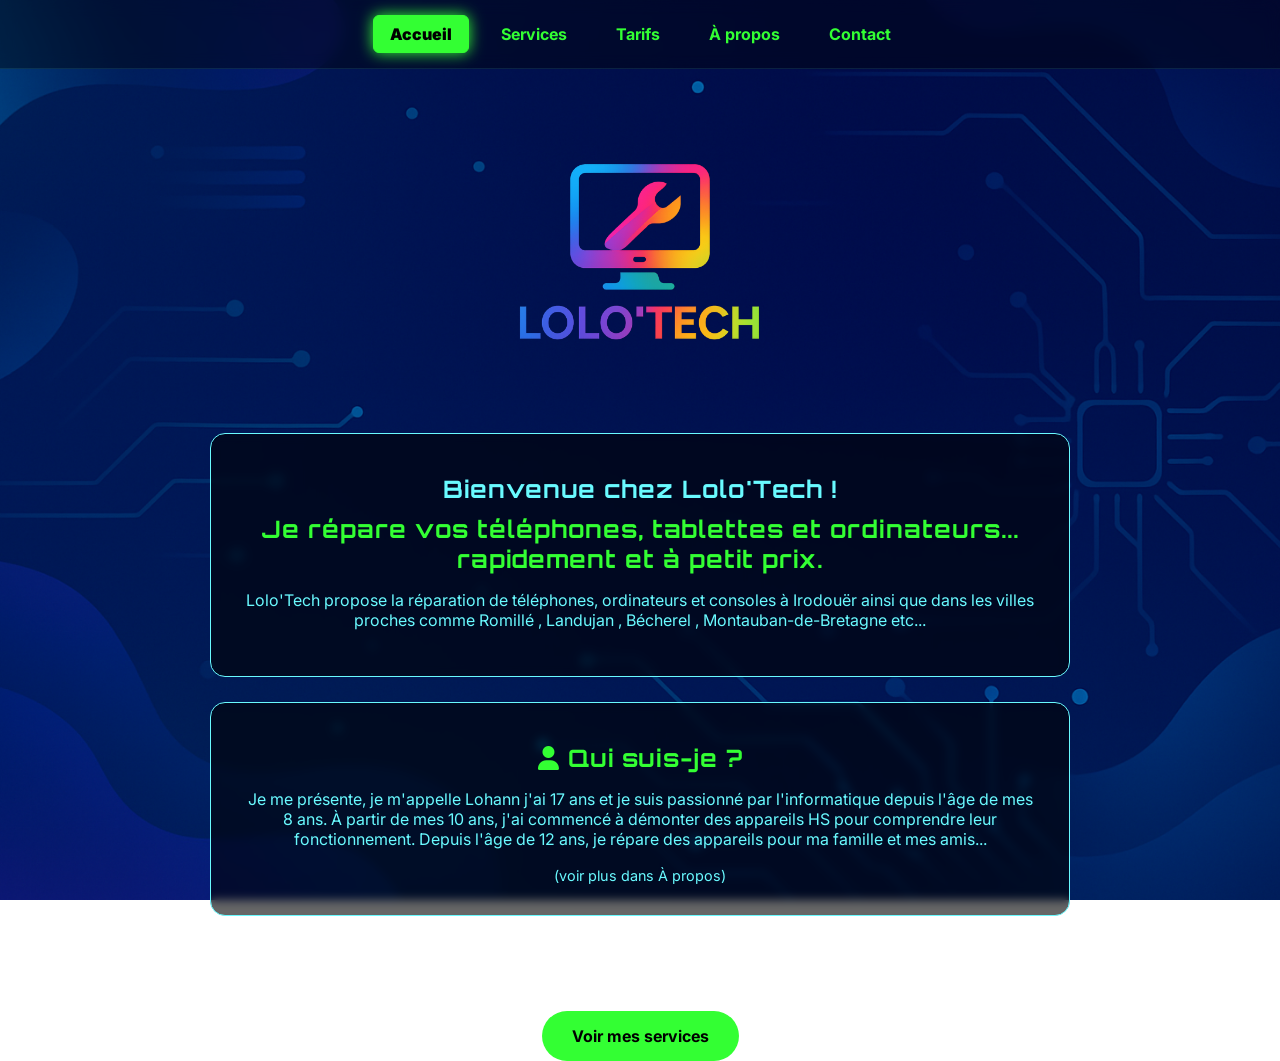
<file: index.html>
<!DOCTYPE html>
<html lang="fr">
<head>
    <meta charset="UTF-8">
    <meta name="viewport" content="width=device-width, initial-scale=1.0">
    <title>Lolo'Tech – Réparation de téléphones à Irodouër</title>
    <meta name="description" content="Réparation de téléphones, tablettes, ordinateurs et consoles à Irodouër avec Lolo-Tech.">
    <!-- Importation des polices Google Fonts : Orbitron et Inter -->
     <!-- Indique le nom officiel du site à Google -->
<script type="application/ld+json">
{
  "@context": "https://schema.org",
  "@type": "WebSite",
  "name": "Lolo'Tech",
  "alternateName": ["Lolo Tech", "LoloTech"],
  "url": "https://lolo-tech35.github.io/lolo-tech/"
}
</script>
<link rel="preconnect" href="https://fonts.googleapis.com">
<link rel="preconnect" href="https://fonts.gstatic.com" crossorigin>
<link href="https://fonts.googleapis.com/css2?family=Inter:wght@400;600&family=Orbitron:wght@700;900&display=swap" rel="stylesheet">
    <link rel="stylesheet" href="https://cdnjs.cloudflare.com/ajax/libs/font-awesome/6.5.1/css/all.min.css">
    <link rel="stylesheet" href="index.css">
<!-- Favicon optimisé pour les onglets de navigateur -->
<link rel="icon" type="image/png" sizes="32x32" href="favicon.png">

<!-- Favicon pour les raccourcis sur smartphone et tablettes -->
<link rel="apple-touch-icon" sizes="180x180" href="favicon.png">
</head>
<body>

    <nav class="navbar">
        <a href="index.html" class="active">Accueil</a>
        <a href="services.html">Services</a>
        <a href="tarifs.html">Tarifs</a>
        <a href="a-propos.html">À propos</a>
        <a href="contact.html">Contact</a>
    </nav>
<!-- Bouton de retour en haut de page -->
    <button id="backToTop" class="back-to-top" title="Retour en haut">
        <i class="fa-solid fa-arrow-up"></i>
    </button>

    <!-- Liaison du script JavaScript commun -->
    <script src="script.js"></script>

    <div class="container">
        <img src="logo transparent LOLO'TECH.png" alt="Logo Lolo-Tech" class="logo">
        
        <header>
            <main class="container">
    <section class="service-card intro-card">
            <h1>Bienvenue chez Lolo'Tech !
            <h2>Je répare vos téléphones, tablettes et ordinateurs... rapidement et à petit prix.</h2>
                <p>Lolo'Tech propose la réparation de téléphones, ordinateurs et consoles à Irodouër ainsi que dans les villes proches comme Romillé , Landujan , Bécherel , Montauban-de-Bretagne etc... </p>
            </section>

        
           <section class="service-card">
        <h2><i class="fa-solid fa-user"></i> Qui suis-je ?</h2>
                <p>Je me présente, je m'appelle Lohann j'ai 17 ans et je suis passionné par l'informatique depuis l'âge de mes 8 ans. À partir de mes 10 ans, j'ai commencé à démonter des appareils HS pour comprendre leur fonctionnement. Depuis l'âge de 12 ans, je répare des appareils pour ma famille et mes amis...</p>
                <a href="a-propos.html" class="link-more">(voir plus dans À propos)</a>
            </div>

            
            <a href="services.html" class="btn">Voir mes services</a>
        </section>
    </div>

</body>
</html>
</file>
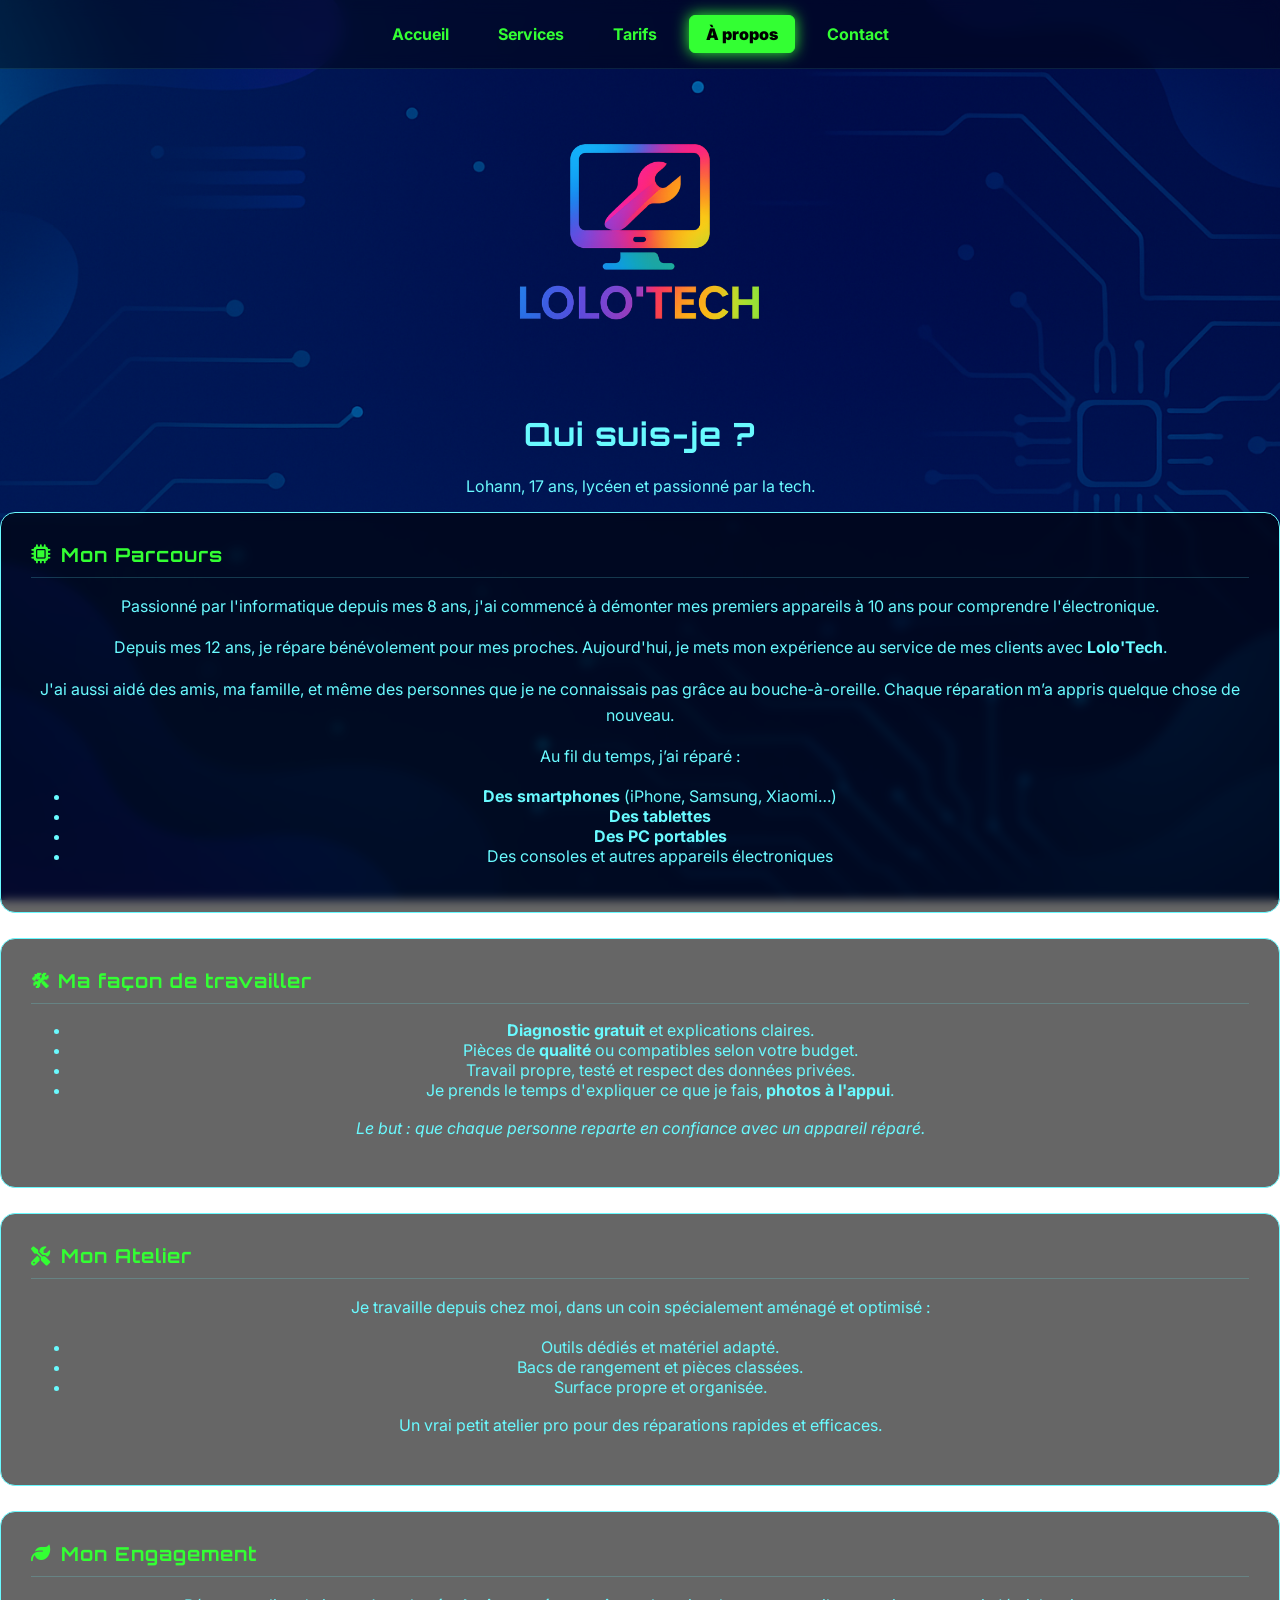
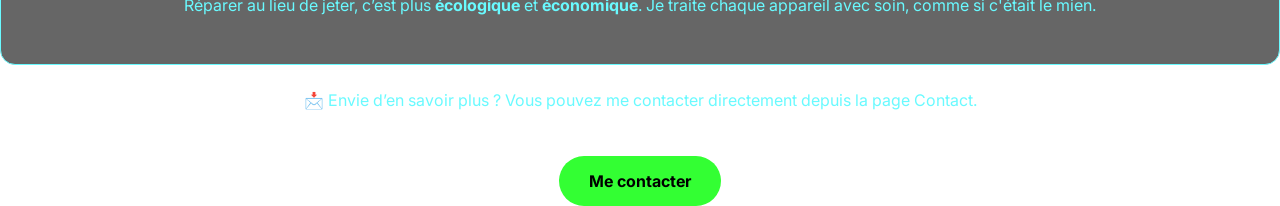
<file: a-propos.html>
<!DOCTYPE html>
<html lang="fr">
<head>
    <meta charset="UTF-8">
    <meta name="viewport" content="width=device-width, initial-scale=1.0">
    <title>Lolo'Tech - À propos</title>
    <meta name="description" content="Découvrez le parcours de Lohann, lycéen passionné et réparateur informatique à Irodouër.">
    <!-- Importation des polices Google Fonts : Orbitron et Inter -->
<link rel="preconnect" href="https://fonts.googleapis.com">
<link rel="preconnect" href="https://fonts.gstatic.com" crossorigin>
<link href="https://fonts.googleapis.com/css2?family=Inter:wght@400;600&family=Orbitron:wght@700;900&display=swap" rel="stylesheet">
    <link rel="stylesheet" href="https://cdnjs.cloudflare.com/ajax/libs/font-awesome/6.5.1/css/all.min.css">
    <link rel="stylesheet" href="a-propos.css">
<!-- Favicon optimisé pour les onglets de navigateur -->
<link rel="icon" type="image/png" sizes="32x32" href="favicon.png">

<!-- Favicon pour les raccourcis sur smartphone et tablettes -->
<link rel="apple-touch-icon" sizes="180x180" href="favicon.png">
</head>
<body>

    <nav class="navbar">
        <a href="index.html">Accueil</a>
        <a href="services.html">Services</a>
        <a href="tarifs.html">Tarifs</a>
        <a href="a-propos.html" class="active">À propos</a>
        <a href="contact.html">Contact</a>
    </nav>
<!-- Bouton de retour en haut de page -->
    <button id="backToTop" class="back-to-top" title="Retour en haut">
        <i class="fa-solid fa-arrow-up"></i>
    </button>

    <!-- Liaison du script JavaScript commun -->
    <script src="script.js"></script>
    
    <div class="container">
        <img src="logo transparent LOLO'TECH.png" alt="Logo Lolo-Tech" class="logo">
        
        <header>
            <h1>Qui suis-je ?</h1>
            <p class="intro-text">Lohann, 17 ans, lycéen et passionné par la tech.</p>
        </header>

        <main class="services-grid">
            <section class="service-card">
               <h2><i class="fa-solid fa-microchip"></i> Mon Parcours</h2>
                <p>Passionné par l'informatique depuis mes 8 ans, j'ai commencé à démonter mes premiers appareils à 10 ans pour comprendre l'électronique.</p>
                <p>Depuis mes 12 ans, je répare bénévolement pour mes proches. Aujourd'hui, je mets mon expérience au service de mes clients avec <strong>Lolo'Tech</strong>.</p>
                <p>J'ai aussi aidé des amis, ma famille, et même des personnes que je ne connaissais pas grâce au bouche-à-oreille.
Chaque réparation m’a appris quelque chose de nouveau.</p>
                <p>Au fil du temps, j’ai réparé :</p>
                <ul>
                    <li><strong>Des smartphones</strong> (iPhone, Samsung, Xiaomi…)</li>
                    <li><strong>Des tablettes</strong></li>
                    <li><strong>Des PC portables</strong></li>
                    <li>Des consoles et autres appareils électroniques</li>
                </ul>
            </section>
            <section class="service-card">
                <h2>🛠 Ma façon de travailler</h2>
                <ul>
                    <li><strong>Diagnostic gratuit</strong> et explications claires.</li>
                    <li>Pièces de <strong>qualité</strong> ou compatibles selon votre budget.</li>
                    <li>Travail propre, testé et respect des données privées.</li>
                    <li>Je prends le temps d'expliquer ce que je fais, <strong>photos à l'appui</strong>.</li>
                </ul>
                <p><em>Le but : que chaque personne reparte en confiance avec un appareil réparé.</em></p>
            </section>

            <section class="service-card">
                <h2><i class="fa-solid fa-screwdriver-wrench"></i> Mon Atelier</h2>
                <p>Je travaille depuis chez moi, dans un coin spécialement aménagé et optimisé :</p>
                <ul>
                    <li>Outils dédiés et matériel adapté.</li>
                    <li>Bacs de rangement et pièces classées.</li>
                    <li>Surface propre et organisée.</li>
                </ul>
                <p>Un vrai petit atelier pro pour des réparations rapides et efficaces.</p>
            </section>

            <section class="service-card">
                <h2><i class="fa-solid fa-leaf"></i> Mon Engagement</h2>
                <p>Réparer au lieu de jeter, c’est plus <strong>écologique</strong> et <strong>économique</strong>. Je traite chaque appareil avec soin, comme si c'était le mien.</p>
            </section>
        </main>

        <footer>
            <p>📩 Envie d’en savoir plus ?
Vous pouvez me contacter directement depuis la page Contact.</p>
            <a href="contact.html" class="btn">Me contacter</a>
        </footer>
    </div>

</body>
</html>
</file>
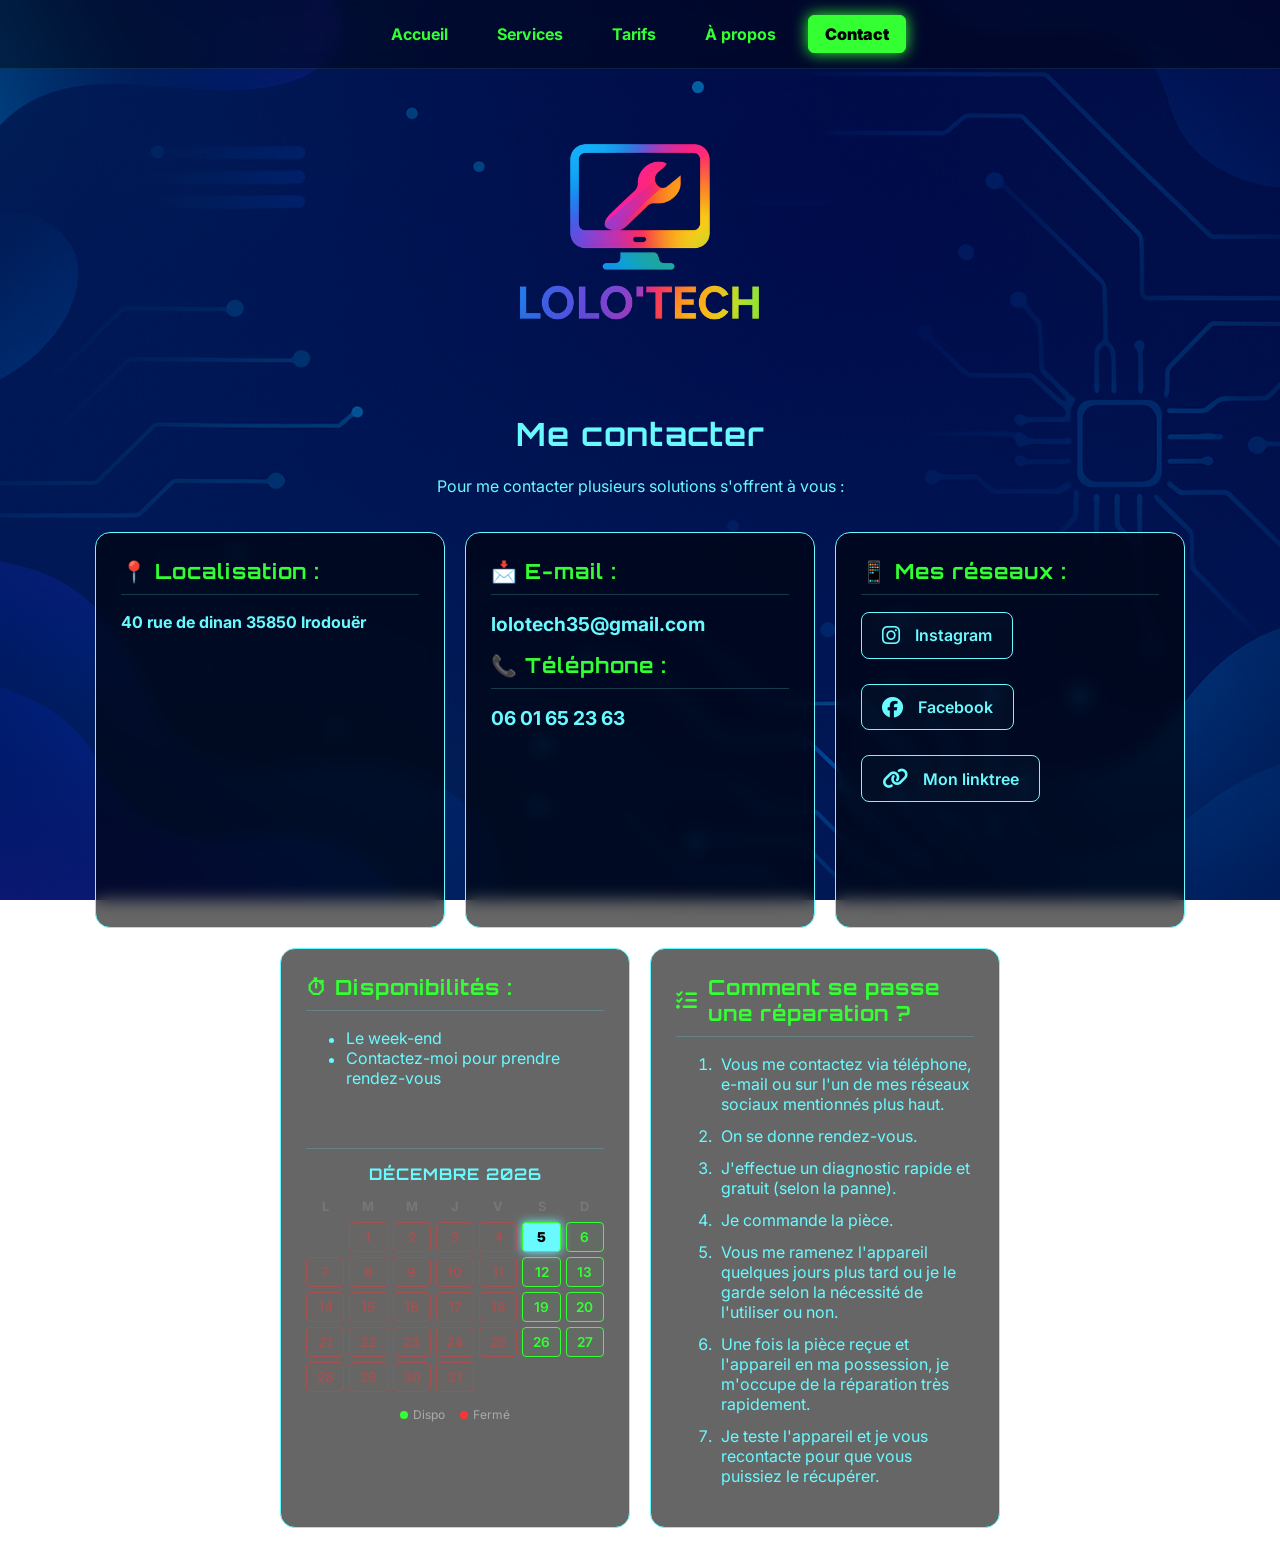
<file: contact.html>
<!DOCTYPE html>
<html lang="fr">
<head>
    <meta charset="UTF-8">
    <meta name="viewport" content="width=device-width, initial-scale=1.0">
    <title>Lolo'Tech - Me contacter</title>
    <meta name="description" content="Contactez Lolo-Tech pour la réparation de vos appareils à Irodouër.">
    <!-- Importation des polices Google Fonts : Orbitron et Inter -->
<link rel="preconnect" href="https://fonts.googleapis.com">
<link rel="preconnect" href="https://fonts.gstatic.com" crossorigin>
<link href="https://fonts.googleapis.com/css2?family=Inter:wght@400;600&family=Orbitron:wght@700;900&display=swap" rel="stylesheet">
    <link rel="stylesheet" href="https://cdnjs.cloudflare.com/ajax/libs/font-awesome/6.5.1/css/all.min.css">
    <link rel="stylesheet" href="contact.css">
<!-- Favicon optimisé pour les onglets de navigateur -->
<link rel="icon" type="image/png" sizes="32x32" href="favicon.png">

<!-- Favicon pour les raccourcis sur smartphone et tablettes -->
<link rel="apple-touch-icon" sizes="180x180" href="favicon.png">
    </head>
<body>

    <nav class="navbar">
        <a href="index.html">Accueil</a>
        <a href="services.html">Services</a>
        <a href="tarifs.html">Tarifs</a>
        <a href="a-propos.html">À propos</a>
        <a href="contact.html" class="active">Contact</a>
    </nav>
<!-- Bouton de retour en haut de page -->
    <button id="backToTop" class="back-to-top" title="Retour en haut">
        <i class="fa-solid fa-arrow-up"></i>
    </button>

    <!-- Liaison du script JavaScript commun -->
    <script src="script.js"></script>

    <div class="container">
        <img src="logo transparent LOLO'TECH.png" alt="Logo Lolo-Tech" class="logo">
        
        <header>
            <h1>Me contacter</h1>
            <p class="intro-text">Pour me contacter plusieurs solutions s'offrent à vous :</p>
        </header>

        <main class="services-grid">
            <section class="service-card">
                <h2>📍 Localisation :</h2>
                <p><strong>40 rue de dinan 35850 Irodouër</strong></p>
                <div class="map-container">
                    <iframe src="https://www.google.com/maps/embed?pb=!1m18!1m12!1m3!1d2660.435775443214!2d-1.9535!3d48.2511!2m3!1f0!2f0!3f0!3m2!1i1024!2i768!4f13.1!3m3!1m2!1s0x480ecf72e3d30b91%3A0x6b7b7b7b7b7b7b7b!2s40%20Rue%20de%20Dinan%2C%2035850%20Irodou%C3%ABr!5e0!3m2!1sfr!2sfr!4v1710000000000!5m2!1sfr!2sfr" width="100%" height="250" style="border:0; border-radius:10px;" allowfullscreen="" loading="lazy"></iframe>
                </div>
            </section>

            <section class="service-card">
                <h2>📩 E-mail :</h2>
                <p><a href="mailto:lolotech35@gmail.com" class="contact-link">lolotech35@gmail.com</a></p>
                
                <h2>📞 Téléphone :</h2>
                <p><a href="tel:0601652363" class="contact-link">06 01 65 23 63</a></p>
            </section>

            <section class="service-card">
                <h2>📱 Mes réseaux   :</h2>
                <ul class="social-list">
                    <li><a href="https://www.instagram.com/lolotech35/"><i class="fa-brands fa-instagram"></i> Instagram</a></li>
                    <li><a href="https://www.facebook.com/profile.php?id=61583769338607"><i class="fa-brands fa-facebook"></i> Facebook</a></li>
                    <li><a href="https://linktr.ee/LoloTech"><i class="fa-solid fa-link"></i> Mon linktree</a></li>
                </ul>
            </section>
            <section class="service-card">
                <h2>⏱ Disponibilités :</h2>
                <ul>
                    <li>Le week-end</li>
                    <li>Contactez-moi pour prendre rendez-vous</li>
                </ul>

                
                <!-- BLOC CALENDRIER AJOUTÉ POUR COMBLER LE VIDE -->
                <div class="calendar-box">
                    <h3 id="calendar-month-year">Mois</h3>
                    <div class="calendar-weekdays">
                        <div>L</div><div>M</div><div>M</div><div>J</div><div>V</div><div>S</div><div>D</div>
                    </div>
                    <div id="calendar-days" class="calendar-days"></div>
                    <div class="calendar-legend">
                        <span><span class="dot dispo"></span> Dispo</span>
                        <span><span class="dot occupe"></span> Fermé</span>
                    </div>
                </div>
            </section>

            <section class="service-card">
                <h2><i class="fa-solid fa-list-check"></i>Comment se passe une réparation ?</h2>
                <ol>
                    <li>Vous me contactez via téléphone, e-mail ou sur l'un de mes réseaux sociaux mentionnés plus haut.</li>
                    <li>On se donne rendez-vous.</li>
                    <li>J'effectue un diagnostic rapide et gratuit (selon la panne).</li>
                    <li>Je commande la pièce.</li>
                    <li>Vous me ramenez l'appareil quelques jours plus tard ou je le garde selon la nécessité de l'utiliser ou non.</li>
                    <li>Une fois la pièce reçue et l'appareil en ma possession, je m'occupe de la réparation très rapidement.</li>
                    <li>Je teste l'appareil et je vous recontacte pour que vous puissiez le récupérer.</li>
                </ol>
            </section>
        </main>
    </div>

</body>
</html>
</file>
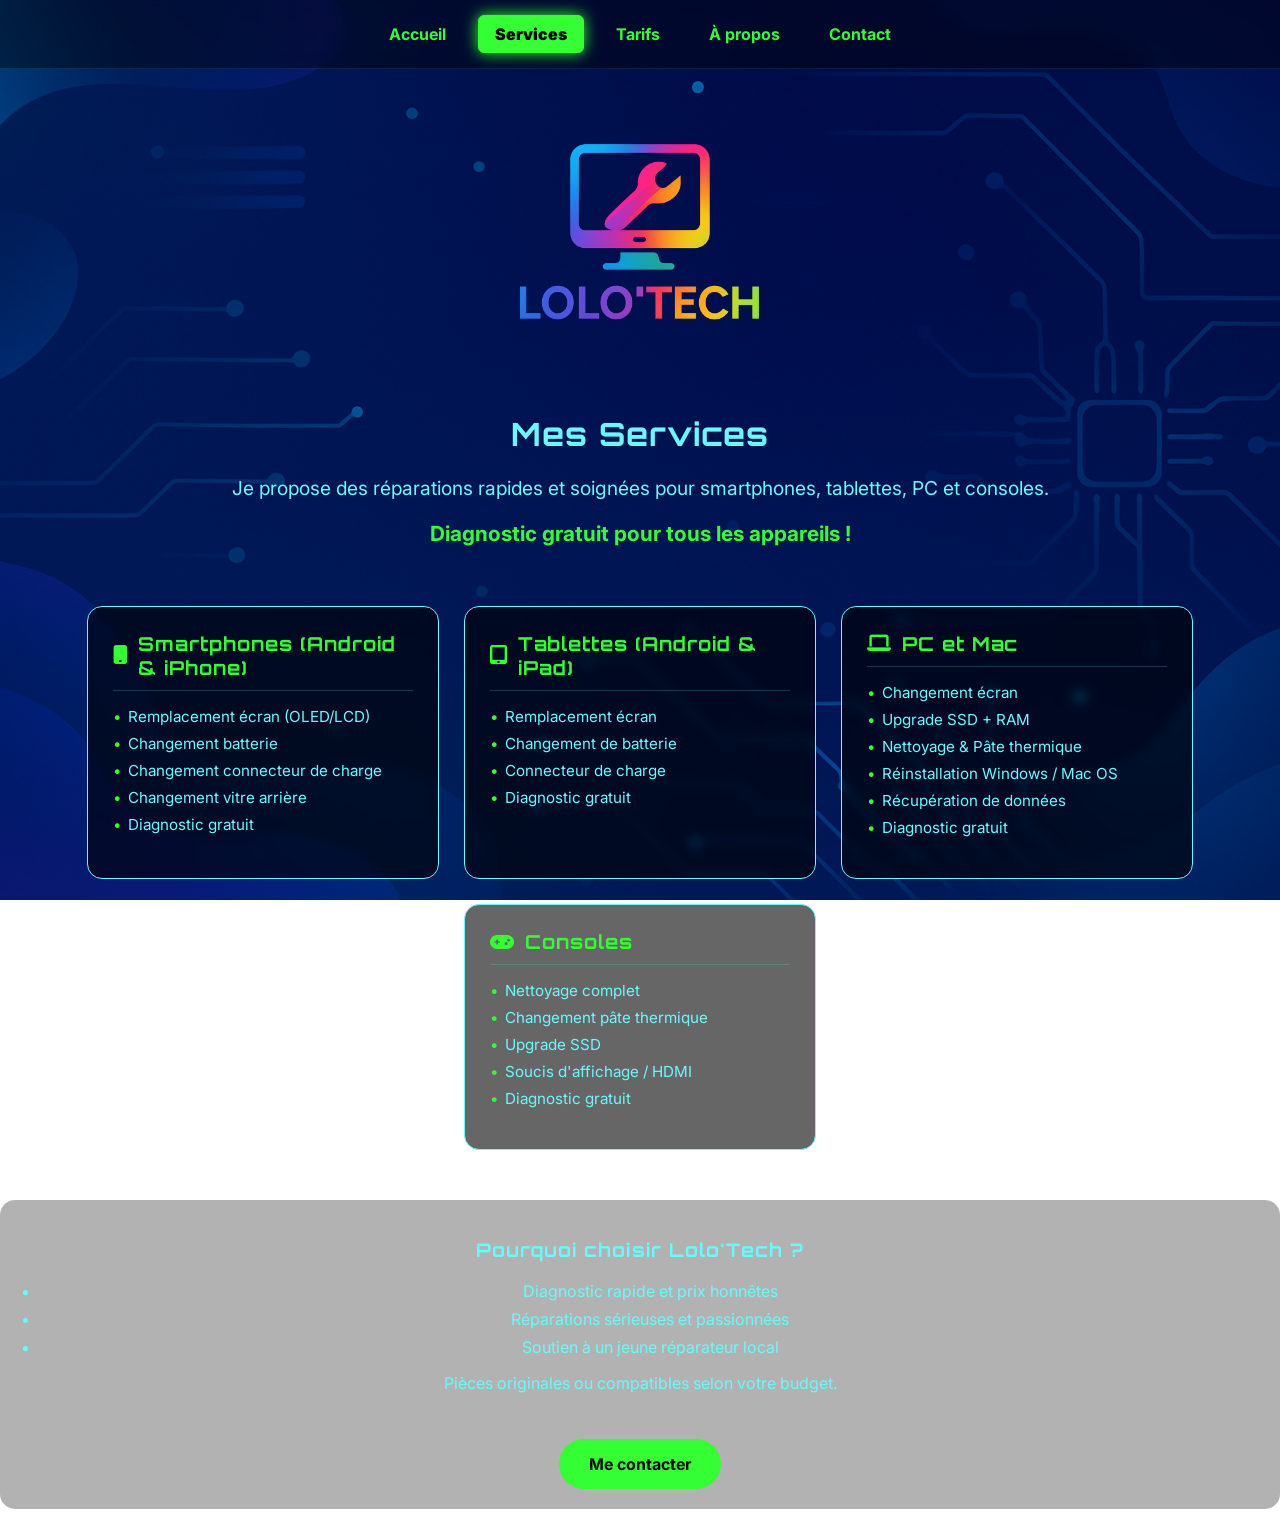
<file: services.html>
<!DOCTYPE html>
<html lang="fr">
<head>
    <meta charset="UTF-8">
    <meta name="viewport" content="width=device-width, initial-scale=1.0">
    <title>Lolo'Tech - Mes services</title>
    <meta name="description" content="Réparation de téléphones, tablettes, ordinateurs et consoles à Irodouër avec Lolo-Tech.">
    <!-- Importation des polices Google Fonts : Orbitron et Inter -->
<link rel="preconnect" href="https://fonts.googleapis.com">
<link rel="preconnect" href="https://fonts.gstatic.com" crossorigin>
<link href="https://fonts.googleapis.com/css2?family=Inter:wght@400;600&family=Orbitron:wght@700;900&display=swap" rel="stylesheet">
    <link rel="stylesheet" href="https://cdnjs.cloudflare.com/ajax/libs/font-awesome/6.5.1/css/all.min.css">
    <link rel="stylesheet" href="services.css">
<!-- Favicon optimisé pour les onglets de navigateur -->
<link rel="icon" type="image/png" sizes="32x32" href="favicon.png">

<!-- Favicon pour les raccourcis sur smartphone et tablettes -->
<link rel="apple-touch-icon" sizes="180x180" href="favicon.png">
</head>
<body>

    <nav class="navbar">
        <a href="index.html">Accueil</a>
        <a href="services.html" class="active">Services</a>
        <a href="tarifs.html">Tarifs</a>
        <a href="a-propos.html">À propos</a>
        <a href="contact.html">Contact</a>
    </nav>
<!-- Bouton de retour en haut de page -->
    <button id="backToTop" class="back-to-top" title="Retour en haut">
        <i class="fa-solid fa-arrow-up"></i>
    </button>

    <!-- Liaison du script JavaScript commun -->
    <script src="script.js"></script>

    <div class="container">
        <img src="logo transparent LOLO'TECH.png" alt="Logo Lolo-Tech" class="logo">
        
        <header>
            <h1>Mes Services</h1>
            <p class="intro-text">Je propose des réparations rapides et soignées pour smartphones, tablettes, PC et consoles.</p>
            <p class="highlight-box">Diagnostic gratuit pour tous les appareils !</p>
        </header>

        <main class="services-grid">
            <section class="service-card">
                <h2><i class="fa-solid fa-mobile-button"></i> Smartphones (Android & iPhone)</h2>
                <ul>
                    <li>Remplacement écran (OLED/LCD)</li>
                    <li>Changement batterie</li>
                    <li>Changement connecteur de charge</li>
                    <li>Changement vitre arrière</li>
                    <li>Diagnostic gratuit</li>
                </ul>
            </section>

            <section class="service-card">
                <h2><i class="fa-solid fa-tablet-screen-button"></i> Tablettes (Android & iPad)</h2>
                <ul>
                    <li>Remplacement écran</li>
                    <li>Changement de batterie</li>
                    <li>Connecteur de charge</li>
                    <li>Diagnostic gratuit</li>
                </ul>
            </section>

            <section class="service-card">
                <h2><i class="fa-solid fa-laptop"></i> PC et Mac</h2>
                <ul>
                    <li>Changement écran</li>
                    <li>Upgrade SSD + RAM</li>
                    <li>Nettoyage & Pâte thermique</li>
                    <li>Réinstallation Windows / Mac OS</li>
                    <li>Récupération de données</li>
                    <li>Diagnostic gratuit</li>
                </ul>
            </section>

            <section class="service-card">
                <h2><i class="fa-solid fa-gamepad"></i> Consoles</h2>
                <ul>
                    <li>Nettoyage complet </li>
                    <li>Changement pâte thermique</li>
                    <li>Upgrade SSD</li>
                    <li>Soucis d'affichage / HDMI</li>
                    <li>Diagnostic gratuit</li>
                </ul>
            </section>
        </main>

        <section class="why-us">
            <h3>Pourquoi choisir Lolo'Tech ?</h3>
            <ul>
                <li>Diagnostic rapide et prix honnêtes</li>
                <li>Réparations sérieuses et passionnées</li>
                <li>Soutien à un jeune réparateur local</li>
            </ul>
            <p>Pièces originales ou compatibles selon votre budget.</p>
            <a href="contact.html" class="btn">Me contacter</a>
        </section>
    </div>

</body>
</html>
</file>
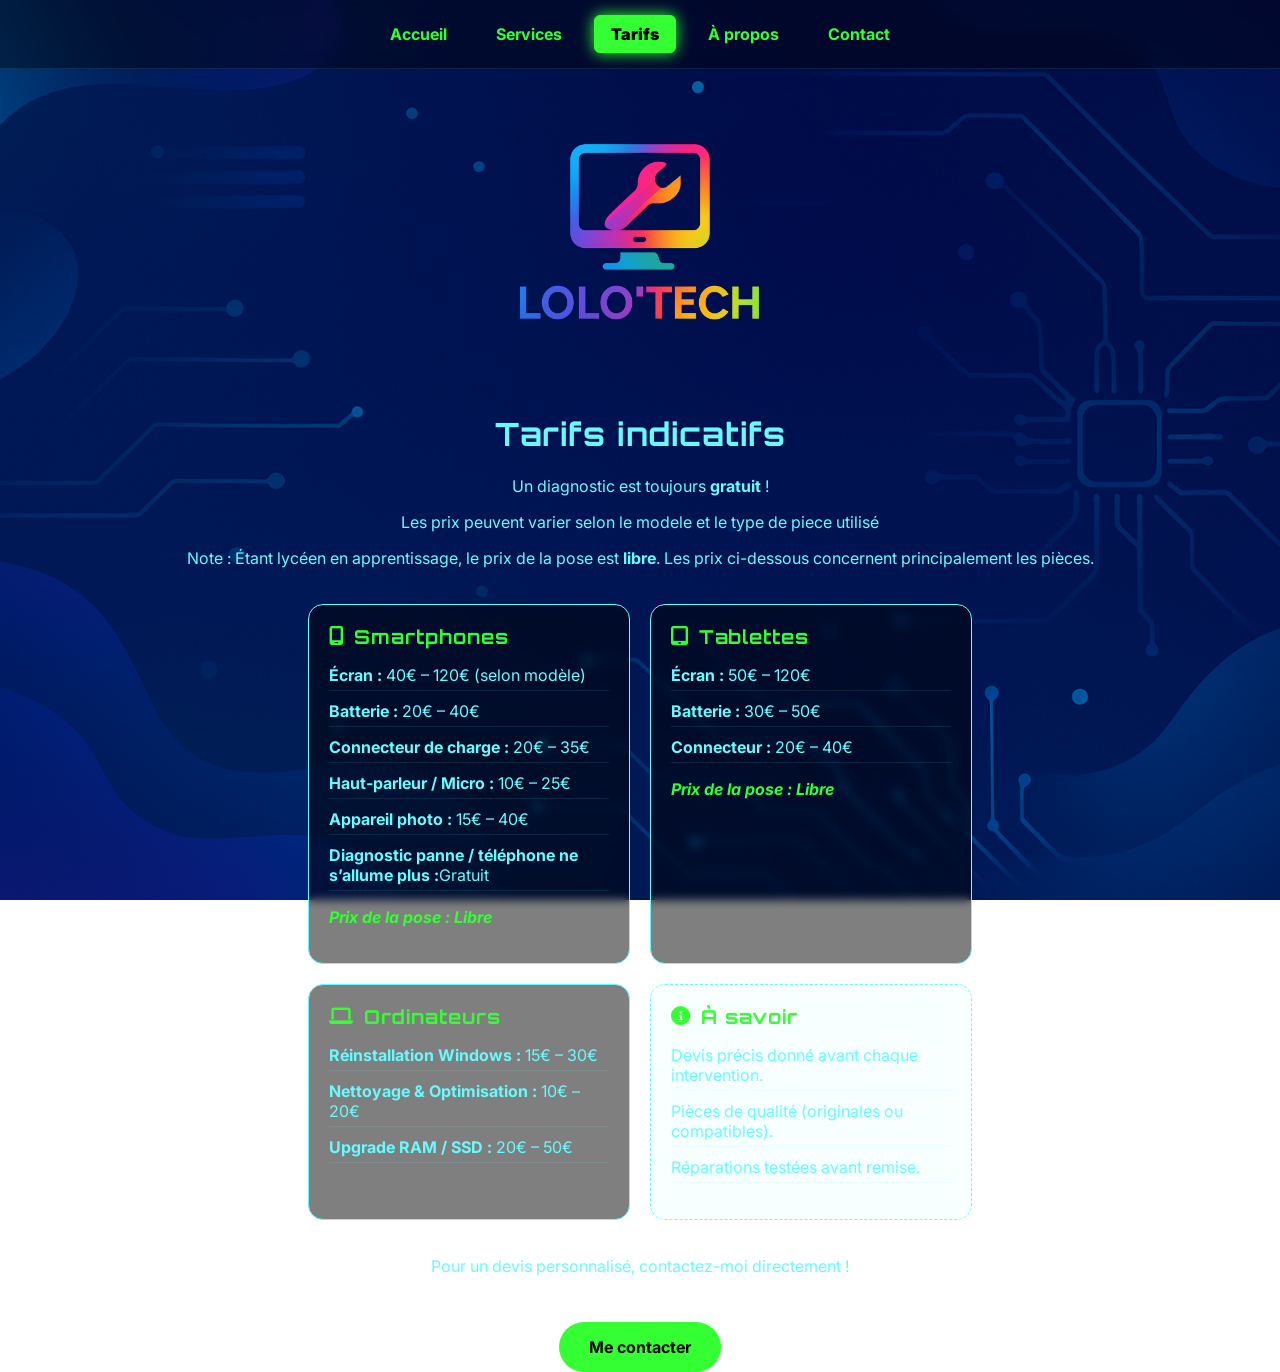
<file: Tarifs.html>
<!DOCTYPE html>
<html lang="fr">
<head>
    <meta charset="UTF-8">
    <meta name="viewport" content="width=device-width, initial-scale=1.0">
    <title>Lolo'Tech - Mes tarifs</title>
    <meta name="description" content="Tarifs indicatifs pour la réparation de téléphones, tablettes et ordinateurs à Irodouër.">
    <!-- Importation des polices Google Fonts : Orbitron et Inter -->
<link rel="preconnect" href="https://fonts.googleapis.com">
<link rel="preconnect" href="https://fonts.gstatic.com" crossorigin>
<link href="https://fonts.googleapis.com/css2?family=Inter:wght@400;600&family=Orbitron:wght@700;900&display=swap" rel="stylesheet">
    <link rel="stylesheet" href="https://cdnjs.cloudflare.com/ajax/libs/font-awesome/6.5.1/css/all.min.css">
    <link rel="stylesheet" href="tarifs.css">
</head>
<body>

    <nav class="navbar">
        <a href="index.html">Accueil</a>
        <a href="services.html">Services</a>
        <a href="tarifs.html" class="active">Tarifs</a>
        <a href="a-propos.html">À propos</a>
        <a href="contact.html">Contact</a>
    </nav>
<!-- Bouton de retour en haut de page -->
    <button id="backToTop" class="back-to-top" title="Retour en haut">
        <i class="fa-solid fa-arrow-up"></i>
    </button>

    <!-- Liaison du script JavaScript commun -->
    <script src="script.js"></script>

    <div class="container">
        <img src="logo transparent LOLO'TECH.png" alt="Logo Lolo-Tech" class="logo">
        
        <header>
            <h1>Tarifs indicatifs</h1>
            <p class="intro-text">Un diagnostic est toujours <strong>gratuit</strong> !</p>
            <p class="intro-text">Les prix peuvent varier selon le modele et le type de piece utilisé</p>
            <p class="disclaimer">Note : Étant lycéen en apprentissage, le prix de la pose est <strong>libre</strong>. Les prix ci-dessous concernent principalement les pièces.</p>
        </header>

        <main class="tarifs-container">
    <section class="tarif-card">
                <h2><i class="fa-solid fa-mobile-screen"></i>Smartphones</h2>
                <ul>
                    <li><strong>Écran :</strong> 40€ – 120€ (selon modèle)</li>
                    <li><strong>Batterie :</strong> 20€ – 40€</li>
                    <li><strong>Connecteur de charge :</strong> 20€ – 35€</li>
                    <li><strong>Haut-parleur / Micro :</strong> 10€ – 25€</li>
                    <li><strong>Appareil photo :</strong> 15€ – 40€</li>
                    <li><strong>Diagnostic panne / téléphone ne s’allume plus :</strong>Gratuit</li>
                </ul>
                <p class="pose-info">Prix de la pose : Libre</p>
            </section>

            <section class="tarif-card">
                <h2><i class="fa-solid fa-tablet-screen-button"></i> Tablettes</h2>
                <ul>
                    <li><strong>Écran :</strong> 50€ – 120€</li>
                    <li><strong>Batterie :</strong> 30€ – 50€</li>
                    <li><strong>Connecteur :</strong> 20€ – 40€</li>
                </ul>
                <p class="pose-info">Prix de la pose : Libre</p>
            </section>

            <section class="tarif-card">
                <h2><i class="fa-solid fa-laptop"></i> Ordinateurs</h2>
                <ul>
                    <li><strong>Réinstallation Windows :</strong> 15€ – 30€</li>
                    <li><strong>Nettoyage & Optimisation :</strong> 10€ – 20€</li>
                    <li><strong>Upgrade RAM / SSD :</strong> 20€ – 50€</li>
                </ul>
            </section>

            <section class="tarif-card note-card">
                <h2><i class="fa-solid fa-circle-info"></i> À savoir</h2>
                <ul>
                    <li>Devis précis donné avant chaque intervention.</li>
                    <li>Pièces de qualité (originales ou compatibles).</li>
                    <li>Réparations testées avant remise.</li>
                </ul>
            </section>
        </main>

        <footer>
            <p>Pour un devis personnalisé, contactez-moi directement !</p>
           <a href="contact.html" class="btn">Me contacter</a>
        </footer>
    </div>

</body>
</html>
</file>
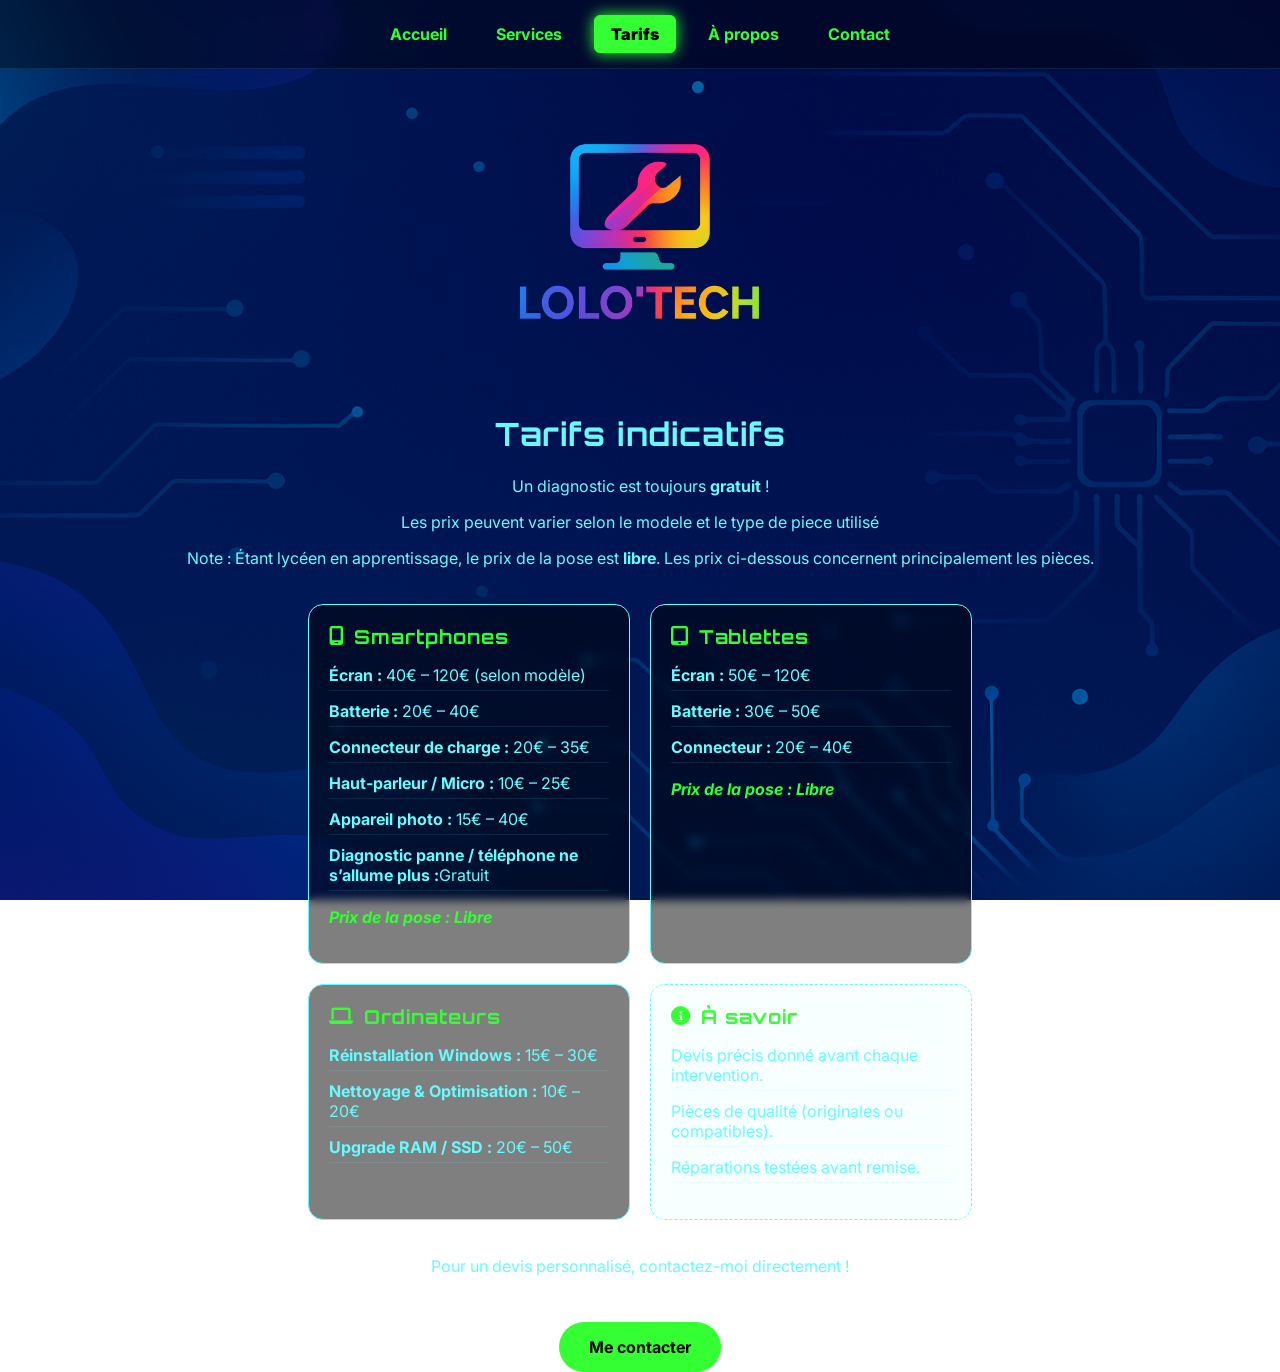
<file: tarifs.html>
<!DOCTYPE html>
<html lang="fr">
<head>
    <meta charset="UTF-8">
    <meta name="viewport" content="width=device-width, initial-scale=1.0">
    <title>Lolo'Tech - Mes tarifs</title>
    <meta name="description" content="Tarifs indicatifs pour la réparation de téléphones, tablettes et ordinateurs à Irodouër.">
    <!-- Importation des polices Google Fonts : Orbitron et Inter -->
<link rel="preconnect" href="https://fonts.googleapis.com">
<link rel="preconnect" href="https://fonts.gstatic.com" crossorigin>
<link href="https://fonts.googleapis.com/css2?family=Inter:wght@400;600&family=Orbitron:wght@700;900&display=swap" rel="stylesheet">
    <link rel="stylesheet" href="https://cdnjs.cloudflare.com/ajax/libs/font-awesome/6.5.1/css/all.min.css">
    <link rel="stylesheet" href="tarifs.css">
<!-- Favicon optimisé pour les onglets de navigateur -->
<link rel="icon" type="image/png" sizes="32x32" href="favicon.png">

<!-- Favicon pour les raccourcis sur smartphone et tablettes -->
<link rel="apple-touch-icon" sizes="180x180" href="favicon.png">
</head>
<body>

    <nav class="navbar">
        <a href="index.html">Accueil</a>
        <a href="services.html">Services</a>
        <a href="tarifs.html" class="active">Tarifs</a>
        <a href="a-propos.html">À propos</a>
        <a href="contact.html">Contact</a>
    </nav>
<!-- Bouton de retour en haut de page -->
    <button id="backToTop" class="back-to-top" title="Retour en haut">
        <i class="fa-solid fa-arrow-up"></i>
    </button>

    <!-- Liaison du script JavaScript commun -->
    <script src="script.js"></script>

    <div class="container">
        <img src="logo transparent LOLO'TECH.png" alt="Logo Lolo-Tech" class="logo">
        
        <header>
            <h1>Tarifs indicatifs</h1>
            <p class="intro-text">Un diagnostic est toujours <strong>gratuit</strong> !</p>
            <p class="intro-text">Les prix peuvent varier selon le modele et le type de piece utilisé</p>
            <p class="disclaimer">Note : Étant lycéen en apprentissage, le prix de la pose est <strong>libre</strong>. Les prix ci-dessous concernent principalement les pièces.</p>
        </header>

        <main class="tarifs-container">
    <section class="tarif-card">
                <h2><i class="fa-solid fa-mobile-screen"></i>Smartphones</h2>
                <ul>
                    <li><strong>Écran :</strong> 40€ – 120€ (selon modèle)</li>
                    <li><strong>Batterie :</strong> 20€ – 40€</li>
                    <li><strong>Connecteur de charge :</strong> 20€ – 35€</li>
                    <li><strong>Haut-parleur / Micro :</strong> 10€ – 25€</li>
                    <li><strong>Appareil photo :</strong> 15€ – 40€</li>
                    <li><strong>Diagnostic panne / téléphone ne s’allume plus :</strong>Gratuit</li>
                </ul>
                <p class="pose-info">Prix de la pose : Libre</p>
            </section>

            <section class="tarif-card">
                <h2><i class="fa-solid fa-tablet-screen-button"></i> Tablettes</h2>
                <ul>
                    <li><strong>Écran :</strong> 50€ – 120€</li>
                    <li><strong>Batterie :</strong> 30€ – 50€</li>
                    <li><strong>Connecteur :</strong> 20€ – 40€</li>
                </ul>
                <p class="pose-info">Prix de la pose : Libre</p>
            </section>

            <section class="tarif-card">
                <h2><i class="fa-solid fa-laptop"></i> Ordinateurs</h2>
                <ul>
                    <li><strong>Réinstallation Windows :</strong> 15€ – 30€</li>
                    <li><strong>Nettoyage & Optimisation :</strong> 10€ – 20€</li>
                    <li><strong>Upgrade RAM / SSD :</strong> 20€ – 50€</li>
                </ul>
            </section>

            <section class="tarif-card note-card">
                <h2><i class="fa-solid fa-circle-info"></i> À savoir</h2>
                <ul>
                    <li>Devis précis donné avant chaque intervention.</li>
                    <li>Pièces de qualité (originales ou compatibles).</li>
                    <li>Réparations testées avant remise.</li>
                </ul>
            </section>
        </main>

        <footer>
            <p>Pour un devis personnalisé, contactez-moi directement !</p>
           <a href="contact.html" class="btn">Me contacter</a>
        </footer>
    </div>

</body>
</html>
</file>
<file: index.css>
/* --- VARIABLES ET RESET --- */
:root {
    --text-blue: #69faff;
    --accent-green: #33ff33;
}

body {
    font-family: 'Inter', Arial, sans-serif;
    margin: 0;
    padding: 0;
    text-align: center;
    color: var(--text-blue);
    /* On remet l'image de fond ici */
    background: #fff url('arriere_plan_vide_lolotech.png') no-repeat center center fixed;
    background-size: cover;    
}
/* On applique la police futuriste "Orbitron" uniquement sur les titres */
h1, h2, h3, .logo-text {
    font-family: 'Orbitron', sans-serif;
    letter-spacing: 1px; /* Ajoute un léger espace entre les lettres pour le style "Tech" */
}
/* --- BOUTON RETOUR EN HAUT (STYLE GLOW) --- */
.back-to-top {
    position: fixed;
    bottom: 25px;
    right: 25px;
    background: rgba(0, 0, 0, 0.8);
    color: var(--text-blue);
    border: 1px solid var(--text-blue);
    width: 45px;
    height: 45px;
    border-radius: 50%;
    font-size: 1.2rem;
    cursor: pointer;
    display: flex;
    align-items: center;
    justify-content: center;
    transition: all 0.3s ease;
    backdrop-filter: blur(5px);
    z-index: 9999;
    
    /* Masqué au chargement */
    opacity: 0;
    pointer-events: none;
    transform: scale(0.8);
}

/* Classe d'apparition gérée par le JS */
.back-to-top.show {
    opacity: 1;
    pointer-events: auto;
    transform: scale(1);
    box-shadow: 0 0 15px var(--text-blue);
}

/* Effet au survol */
.back-to-top:hover {
    color: var(--accent-green);
    border-color: var(--accent-green);
    box-shadow: 0 0 20px var(--accent-green);
    transform: translateY(-3px);
}
/* --- NAVIGATION FUTURISTE ADAPTÉE MOBILE --- */
.navbar {
    /* Fond noir très transparent (0.4 = 40% d'opacité) */
    background: rgba(0, 0, 0, 0.4);
    padding: 12px 5px;
    /* L'effet magique : floute le fond du site derrière la navbar */
    backdrop-filter: blur(8px); 
    -webkit-backdrop-filter: blur(8px); /* Pour la compatibilité Safari/Apple */
    /* Optionnel : une mini bordure fine en bas pour bien la délimiter */
    border-bottom: 1px solid rgba(105, 250, 255, 0.1);
    display: flex;
    justify-content: center; /* Centre les liens */
    align-items: center;
    gap: 5px; /* Espace réduit pour que tout tienne sur une ligne */
    position: sticky;
    top: 0;
    z-index: 1000;
}

.navbar a {
    color: var(--accent-green);
    text-decoration: none;
    font-weight: bold;
    padding: 6px 10px; /* Padding réduit pour le mobile */
    border-radius: 6px;
    transition: all 0.2s ease;
    font-size: 0.85rem; /* Texte légèrement plus petit pour pas que ça bug */
    border: 1px solid transparent;
    white-space: nowrap; /* Empêche le texte de se couper en deux */
}

/* Effet au survol (PC) */
.navbar a:hover {
    color: var(--text-blue);
    background: rgba(105, 250, 255, 0.05);
    border-color: var(--text-blue);
    box-shadow: 0 0 10px rgba(105, 250, 255, 0.3);
}

/* Version mobile de la page active (Plus discret et élégant) */
.navbar a.active {
    color: var(--text-blue);
    border-bottom: 2px solid var(--text-blue); /* Juste une belle barre bleue en dessous */
    font-weight: 900;
}

/* Ajustements automatiques pour les grands écrans (PC) */
@media (min-width: 600px) {
    .navbar {
        gap: 15px;
        padding: 15px;
    }
    .navbar a {
        font-size: 1rem;
        padding: 8px 16px;
    }
    .navbar a.active {
        color: black;
        background: var(--accent-green);
        box-shadow: 0 0 15px var(--accent-green);
        border-color: var(--accent-green);
        border-bottom: 1px solid var(--accent-green);
    }
}

/* --- CONTENU --- */
.container {
    max-width: 900px;
    margin: 0 auto;
    padding: 20px;
}

.logo {
    width: 300px; /* Un peu plus petit pour la lisibilité */
    height: auto;
    margin-top: 20px;
}

h1, h2 {
    margin: 10px 0;
}

.highlight {
    font-size: 1.4rem;
    font-weight: bold;
    margin: 30px 0;
}

.bio {
    background: rgba(0, 0, 0, 0.3); /* Boîte pour rendre le texte lisible sur l'image */
    padding: 20px;
    border-radius: 15px;
    margin: 20px 0;
}

.link-more {
    color: var(--text-blue);
    text-decoration: none;
    font-size: 0.9rem;
}
/* --- BOUTON --- */
.btn {
    display: inline-block;
    padding: 15px 30px;
    background: var(--accent-green);
    color: black;
    border-radius: 50px;
    text-decoration: none;
    font-weight: bold;
    margin-top: 30px;
    transition: 0.3s;
}
.btn:hover { transform: scale(1.1); background: white; }
.texte-normal {
    font-size: 16px;
    font-weight: normal;
}
.service-card {
    background: rgba(0, 0, 0, 0.6);
    padding: 30px;
    border-radius: 15px;
    border: 1px solid var(--text-blue);
    margin-bottom: 25px;
    transition: 0.3s ease;
    backdrop-filter: blur(5px);
    text-align: center;
}

.service-card:hover {
    transform: translateY(-5px);
    box-shadow: 0 0 20px var(--text-blue);
    border-color: var(--accent-green);
}

.service-card h2 {
    color: var(--accent-green);
}
</file>
<file: a-propos.css>
/* --- VARIABLES ET RESET --- */
:root {
    --text-blue: #69faff;
    --accent-green: #33ff33;
}

body {
    font-family: 'Inter', Arial, sans-serif;
    margin: 0;
    padding: 0;
    text-align: center;
    color: var(--text-blue);
    /* On remet l'image de fond ici */
    background: #fff url('arriere_plan_vide_lolotech.png') no-repeat center center fixed;
    background-size: cover;
}
/* On applique la police futuriste "Orbitron" uniquement sur les titres */
h1, h2, h3, .logo-text {
    font-family: 'Orbitron', sans-serif;
    letter-spacing: 1px; /* Ajoute un léger espace entre les lettres pour le style "Tech" */
}
.logo {
    width: 300px; /* Un peu plus petit pour la lisibilité */
    height: auto;
    margin-top: 20px;
}
/* --- NAVIGATION FUTURISTE ADAPTÉE MOBILE --- */
.navbar {
    /* Fond noir très transparent (0.4 = 40% d'opacité) */
    background: rgba(0, 0, 0, 0.4);
    padding: 12px 5px;
    /* L'effet magique : floute le fond du site derrière la navbar */
    backdrop-filter: blur(8px); 
    -webkit-backdrop-filter: blur(8px); /* Pour la compatibilité Safari/Apple */
    
    /* Optionnel : une mini bordure fine en bas pour bien la délimiter */
    border-bottom: 1px solid rgba(105, 250, 255, 0.1);
    display: flex;
    justify-content: center; /* Centre les liens */
    align-items: center;
    gap: 5px; /* Espace réduit pour que tout tienne sur une ligne */
    position: sticky;
    top: 0;
    z-index: 1000;
}
/* --- BOUTON RETOUR EN HAUT (STYLE GLOW) --- */
.back-to-top {
    position: fixed;
    bottom: 25px;
    right: 25px;
    background: rgba(0, 0, 0, 0.8);
    color: var(--text-blue);
    border: 1px solid var(--text-blue);
    width: 45px;
    height: 45px;
    border-radius: 50%;
    font-size: 1.2rem;
    cursor: pointer;
    display: flex;
    align-items: center;
    justify-content: center;
    transition: all 0.3s ease;
    backdrop-filter: blur(5px);
    z-index: 9999;
    
    /* Masqué au chargement */
    opacity: 0;
    pointer-events: none;
    transform: scale(0.8);
}

/* Classe d'apparition gérée par le JS */
.back-to-top.show {
    opacity: 1;
    pointer-events: auto;
    transform: scale(1);
    box-shadow: 0 0 15px var(--text-blue);
}

/* Effet au survol */
.back-to-top:hover {
    color: var(--accent-green);
    border-color: var(--accent-green);
    box-shadow: 0 0 20px var(--accent-green);
    transform: translateY(-3px);
}

.navbar a {
    color: var(--accent-green);
    text-decoration: none;
    font-weight: bold;
    padding: 6px 10px; /* Padding réduit pour le mobile */
    border-radius: 6px;
    transition: all 0.2s ease;
    font-size: 0.85rem; /* Texte légèrement plus petit pour pas que ça bug */
    border: 1px solid transparent;
    white-space: nowrap; /* Empêche le texte de se couper en deux */
}

/* Effet au survol (PC) */
.navbar a:hover {
    color: var(--text-blue);
    background: rgba(105, 250, 255, 0.05);
    border-color: var(--text-blue);
    box-shadow: 0 0 10px rgba(105, 250, 255, 0.3);
}

/* Version mobile de la page active (Plus discret et élégant) */
.navbar a.active {
    color: var(--text-blue);
    border-bottom: 2px solid var(--text-blue); /* Juste une belle barre bleue en dessous */
    font-weight: 900;
}

/* Ajustements automatiques pour les grands écrans (PC) */
@media (min-width: 600px) {
    .navbar {
        gap: 15px;
        padding: 15px;
    }
    .navbar a {
        font-size: 1rem;
        padding: 8px 16px;
    }
    .navbar a.active {
        color: black;
        background: var(--accent-green);
        box-shadow: 0 0 15px var(--accent-green);
        border-color: var(--accent-green);
        border-bottom: 1px solid var(--accent-green);
    }
}
/* --- STYLE DES CARTES (À mettre dans index.css) --- */
.service-card {
    background: rgba(0, 0, 0, 0.6);
    padding: 30px;
    border-radius: 15px;
    border: 1px solid var(--text-blue);
    margin-bottom: 25px;
    transition: 0.3s ease;
    backdrop-filter: blur(5px);
    text-align: center;
}

.service-card:hover {
    transform: translateY(-5px);
    box-shadow: 0 0 20px var(--text-blue);
    border-color: var(--accent-green);
}

.service-card h2 {
    color: var(--accent-green);
    font-size: 1.2rem;
    margin-top: 0;
    display: flex;
    align-items: center;
    gap: 10px;
    border-bottom: 1px solid rgba(105, 250, 255, 0.2);
    padding-bottom: 10px;
}

.service-card p {
    line-height: 1.6; /* Plus d'espace entre les lignes pour le confort */
}

.note-card {
    border-style: dashed; /* Style différent pour la dernière carte */
    background: rgba(51, 255, 51, 0.05); /* Teinte légère de vert */
}
/* --- BOUTON --- */
.btn {
    display: inline-block;
    padding: 15px 30px;
    background: var(--accent-green);
    color: black;
    border-radius: 50px;
    text-decoration: none;
    font-weight: bold;
    margin-top: 30px;
    transition: 0.3s;
}
.btn:hover { transform: scale(1.1); background: white; }
</file>
<file: contact.css>
/* --- VARIABLES ET RESET --- */
:root {
    --text-blue: #69faff;
    --accent-green: #33ff33;
}

body {
    font-family: 'Inter', Arial, sans-serif;
    margin: 0;
    padding: 0;
    text-align: center;
    color: var(--text-blue);
    /* On remet l'image de fond ici */
    background: #fff url('arriere_plan_vide_lolotech.png') no-repeat center center fixed;
    background-size: cover;
}
/* On applique la police futuriste "Orbitron" uniquement sur les titres */
h1, h2, h3, .logo-text {
    font-family: 'Orbitron', sans-serif;
    letter-spacing: 1px; /* Ajoute un léger espace entre les lettres pour le style "Tech" */
}
.logo {
    width: 300px; /* Un peu plus petit pour la lisibilité */
    height: auto;
    margin-top: 20px;
}
/* --- NAVIGATION FUTURISTE ADAPTÉE MOBILE --- */
.navbar {
   /* Fond noir très transparent (0.4 = 40% d'opacité) */
    background: rgba(0, 0, 0, 0.4);
    padding: 12px 5px;
    /* L'effet magique : floute le fond du site derrière la navbar */
    backdrop-filter: blur(8px); 
    -webkit-backdrop-filter: blur(8px); /* Pour la compatibilité Safari/Apple */
    /* Optionnel : une mini bordure fine en bas pour bien la délimiter */
    border-bottom: 1px solid rgba(105, 250, 255, 0.1);
    display: flex;
    justify-content: center; /* Centre les liens */
    align-items: center;
    gap: 5px; /* Espace réduit pour que tout tienne sur une ligne */
    position: sticky;
    top: 0;
    z-index: 1000;
}
/* --- BOUTON RETOUR EN HAUT (STYLE GLOW) --- */
.back-to-top {
    position: fixed;
    bottom: 25px;
    right: 25px;
    background: rgba(0, 0, 0, 0.8);
    color: var(--text-blue);
    border: 1px solid var(--text-blue);
    width: 45px;
    height: 45px;
    border-radius: 50%;
    font-size: 1.2rem;
    cursor: pointer;
    display: flex;
    align-items: center;
    justify-content: center;
    transition: all 0.3s ease;
    backdrop-filter: blur(5px);
    z-index: 9999;
    
    /* Masqué au chargement */
    opacity: 0;
    pointer-events: none;
    transform: scale(0.8);
}

/* Classe d'apparition gérée par le JS */
.back-to-top.show {
    opacity: 1;
    pointer-events: auto;
    transform: scale(1);
    box-shadow: 0 0 15px var(--text-blue);
}

/* Effet au survol */
.back-to-top:hover {
    color: var(--accent-green);
    border-color: var(--accent-green);
    box-shadow: 0 0 20px var(--accent-green);
    transform: translateY(-3px);
}
.navbar a {
    color: var(--accent-green);
    text-decoration: none;
    font-weight: bold;
    padding: 6px 10px; /* Padding réduit pour le mobile */
    border-radius: 6px;
    transition: all 0.2s ease;
    font-size: 0.85rem; /* Texte légèrement plus petit pour pas que ça bug */
    border: 1px solid transparent;
    white-space: nowrap; /* Empêche le texte de se couper en deux */
}

/* Effet au survol (PC) */
.navbar a:hover {
    color: var(--text-blue);
    background: rgba(105, 250, 255, 0.05);
    border-color: var(--text-blue);
    box-shadow: 0 0 10px rgba(105, 250, 255, 0.3);
}

/* Version mobile de la page active (Plus discret et élégant) */
.navbar a.active {
    color: var(--text-blue);
    border-bottom: 2px solid var(--text-blue); /* Juste une belle barre bleue en dessous */
    font-weight: 900;
}

/* Ajustements automatiques pour les grands écrans (PC) */
@media (min-width: 600px) {
    .navbar {
        gap: 15px;
        padding: 15px;
    }
    .navbar a {
        font-size: 1rem;
        padding: 8px 16px;
    }
    .navbar a.active {
        color: black;
        background: var(--accent-green);
        box-shadow: 0 0 15px var(--accent-green);
        border-color: var(--accent-green);
        border-bottom: 1px solid var(--accent-green);
    }
}
/* --- SPECIFIQUE PAGE CONTACT --- */
.contact-link {
    color: var(--text-blue);
    font-weight: bold;
    text-decoration: none;
    font-size: 1.2rem;
}

.contact-link:hover {
    color: var(--accent-green);
}

.map-container {
    margin-top: 15px;
    filter: grayscale(1) invert(1); /* Optionnel : pour que la carte soit sombre et assortie au site */
    border-radius: 10px;
    overflow: hidden;
}

.social-list {
    list-style: none;
    padding: 0;
    display: flex;
    flex-direction: column;
    gap: 15px;
}

.social-list li {
    margin-bottom: 10px;
}

.social-list a {
    color: var(--text-blue);
    text-decoration: none;
    border: 1px solid var(--text-blue);
    padding: 12px 20px;
    border-radius: 8px;
    display: inline-flex;
    align-items: center;
    gap: 15px;
    font-family: 'Inter', sans-serif;
    font-weight: 600;
    background: rgba(105, 250, 255, 0.02);
    
    /* Transition cruciale pour que l'animation soit fluide et pas brute */
    transition: all 0.3s cubic-bezier(0.4, 0, 0.2, 1); 
}

.social-list a:hover {
    background: rgba(105, 250, 255, 0.1);
    color: var(--accent-green);
    border-color: var(--accent-green);
    box-shadow: 0 0 15px rgba(51, 255, 51, 0.4);
    transform: translateX(5px); /* Le bouton glisse légèrement vers la droite */
}
/* Ciblage de l'icône Font Awesome à l'intérieur du bouton */
.social-list a i {
    font-size: 1.3rem;
    transition: transform 0.4s ease; /* Transition spécifique pour la rotation */
}

/* Quand on survole le lien, l'icône à l'intérieur tourne */
.social-list a:hover i {
    transform: rotate(360deg); /* Rotation complète de l'icône */
}

/* Style pour la liste ordonnée des étapes */
ol li {
    margin-bottom: 12px;
    padding-left: 5px;
}
   .services-grid {
    display: flex;
    flex-direction: row; /* Aligne les cartes en ligne */
    flex-wrap: wrap;     /* Permet de passer à la ligne s'il n'y a plus de place */
    justify-content: center; /* Centre les cartes horizontalement */
    gap: 20px;           /* Espace entre les cartes */
    padding: 20px;
    max-width: 1200px;
    margin: 0 auto;
}

/* On limite la largeur des cartes pour qu'elles puissent se mettre à côté */
.service-card {
    background: rgba(0, 0, 0, 0.6);
    padding: 25px;
    border-radius: 15px;
    border: 1px solid var(--text-blue);
    
    /* C'est ici que ça se joue : */
    width: 350px;       /* Largeur fixe pour les cartes */
    min-width: 300px;   /* Largeur minimum */
    
    text-align: left;
    transition: 0.3s ease;
    backdrop-filter: blur(8px);
    box-sizing: border-box; /* Pour que le padding ne fasse pas grandir la carte */
}

.service-card:hover {
    transform: translateY(-5px);
    box-shadow: 0 0 20px var(--text-blue);
    border-color: var(--accent-green);
}

.service-card h2 {
    color: var(--accent-green);
    font-size: 1.3rem;
    margin-top: 0;
    display: flex;
    align-items: center;
    gap: 10px;
    border-bottom: 1px solid rgba(105, 250, 255, 0.2);
    padding-bottom: 10px;
}
/* --- INTEGRATION DU CALENDRIER DANS LA CARTE --- */
/* --- INTEGRATION DU CALENDRIER DANS LA CARTE --- */
.calendar-box {
    margin-top: 60px; /* Passé de 20px à 60px pour bien descendre le calendrier */
    padding-top: 15px;
    border-top: 1px solid rgba(105, 250, 255, 0.2); /* Ligne de séparation fine */
    font-family: 'Inter', sans-serif;
}

.calendar-box h3 {
    font-size: 1rem;
    color: var(--text-blue);
    text-align: center;
    margin: 0 0 15px 0;
    text-transform: uppercase;
}

/* Grille de 7 colonnes égales */
.calendar-weekdays, .calendar-days {
    display: grid;
    grid-template-columns: repeat(7, 1fr);
    text-align: center;
    gap: 5px;
}

.calendar-weekdays {
    font-weight: bold;
    color: #777;
    font-size: 0.8rem;
    margin-bottom: 8px;
}

/* Chaque case jour */
.calendar-day {
    font-size: 0.85rem;
    padding: 6px 0;
    border-radius: 4px;
    font-weight: 600;
    background: rgba(255, 255, 255, 0.02);
    border: 1px solid rgba(255, 255, 255, 0.05);
}

/* Jours vides du mois précédent */
.calendar-day-empty {
    background: transparent;
    border: none;
}

/* Couleurs selon tes dispos */
.calendar-day.dispo {
    border-color: var(--accent-green);
    color: var(--accent-green);
    background: rgba(51, 255, 51, 0.03);
}

.calendar-day.occupe {
    border-color: #ff3333;
    color: #ff3333;
    background: rgba(255, 51, 51, 0.03);
    opacity: 0.4;
}

/* Jour actuel ciblé par le script */
.calendar-day.today {
    background: var(--text-blue) !important;
    color: #000 !important;
    font-weight: 900;
    box-shadow: 0 0 10px var(--text-blue);
}

/* Légende sous le calendrier */
.calendar-legend {
    display: flex;
    justify-content: center;
    gap: 15px;
    margin-top: 15px;
    font-size: 0.75rem;
    color: #aaa;
}

.calendar-legend span {
    display: flex;
    align-items: center;
    gap: 5px;
}

.calendar-legend .dot {
    width: 8px;
    height: 8px;
    border-radius: 50%;
}
.calendar-legend .dot.dispo { background: var(--accent-green); }
.calendar-legend .dot.occupe { background: #ff3333; }
</file>
<file: services.css>
/* --- VARIABLES ET RESET --- */
:root {
    --text-blue: #69faff;
    --accent-green: #33ff33;
}

body {
    font-family: 'Inter', Arial, sans-serif;
    margin: 0;
    padding: 0;
    text-align: center;
    color: var(--text-blue);
    /* On remet l'image de fond ici */
    background: #fff url('arriere_plan_vide_lolotech.png') no-repeat center center fixed;
    background-size: cover;
}
/* On applique la police futuriste "Orbitron" uniquement sur les titres */
h1, h2, h3, .logo-text {
    font-family: 'Orbitron', sans-serif;
    letter-spacing: 1px; /* Ajoute un léger espace entre les lettres pour le style "Tech" */
}
.logo {
    width: 300px; /* Un peu plus petit pour la lisibilité */
    height: auto;
    margin-top: 20px;
}
/* --- NAVIGATION FUTURISTE ADAPTÉE MOBILE --- */
.navbar {
    /* Fond noir très transparent (0.4 = 40% d'opacité) */
    background: rgba(0, 0, 0, 0.4);
    padding: 12px 5px;
   /* L'effet magique : floute le fond du site derrière la navbar */
    backdrop-filter: blur(8px); 
    -webkit-backdrop-filter: blur(8px); /* Pour la compatibilité Safari/Apple */
    /* Optionnel : une mini bordure fine en bas pour bien la délimiter */
    border-bottom: 1px solid rgba(105, 250, 255, 0.1);
    display: flex;
    justify-content: center; /* Centre les liens */
    align-items: center;
    gap: 5px; /* Espace réduit pour que tout tienne sur une ligne */
    position: sticky;
    top: 0;
    z-index: 1000;
}
/* --- BOUTON RETOUR EN HAUT (STYLE GLOW) --- */
.back-to-top {
    position: fixed;
    bottom: 25px;
    right: 25px;
    background: rgba(0, 0, 0, 0.8);
    color: var(--text-blue);
    border: 1px solid var(--text-blue);
    width: 45px;
    height: 45px;
    border-radius: 50%;
    font-size: 1.2rem;
    cursor: pointer;
    display: flex;
    align-items: center;
    justify-content: center;
    transition: all 0.3s ease;
    backdrop-filter: blur(5px);
    z-index: 9999;
    
    /* Masqué au chargement */
    opacity: 0;
    pointer-events: none;
    transform: scale(0.8);
}

/* Classe d'apparition gérée par le JS */
.back-to-top.show {
    opacity: 1;
    pointer-events: auto;
    transform: scale(1);
    box-shadow: 0 0 15px var(--text-blue);
}

/* Effet au survol */
.back-to-top:hover {
    color: var(--accent-green);
    border-color: var(--accent-green);
    box-shadow: 0 0 20px var(--accent-green);
    transform: translateY(-3px);
}

.navbar a {
    color: var(--accent-green);
    text-decoration: none;
    font-weight: bold;
    padding: 6px 10px; /* Padding réduit pour le mobile */
    border-radius: 6px;
    transition: all 0.2s ease;
    font-size: 0.85rem; /* Texte légèrement plus petit pour pas que ça bug */
    border: 1px solid transparent;
    white-space: nowrap; /* Empêche le texte de se couper en deux */
}

/* Effet au survol (PC) */
.navbar a:hover {
    color: var(--text-blue);
    background: rgba(105, 250, 255, 0.05);
    border-color: var(--text-blue);
    box-shadow: 0 0 10px rgba(105, 250, 255, 0.3);
}

/* Version mobile de la page active (Plus discret et élégant) */
.navbar a.active {
    color: var(--text-blue);
    border-bottom: 2px solid var(--text-blue); /* Juste une belle barre bleue en dessous */
    font-weight: 900;
}

/* Ajustements automatiques pour les grands écrans (PC) */
@media (min-width: 600px) {
    .navbar {
        gap: 15px;
        padding: 15px;
    }
    .navbar a {
        font-size: 1rem;
        padding: 8px 16px;
    }
    .navbar a.active {
        color: black;
        background: var(--accent-green);
        box-shadow: 0 0 15px var(--accent-green);
        border-color: var(--accent-green);
        border-bottom: 1px solid var(--accent-green);
    }
}
/* --- SERVICES --- */
.intro-text { font-size: 1.2rem; margin-bottom: 10px; }
.highlight-box { color: var(--accent-green); font-weight: bold; font-size: 1.3rem; margin-bottom: 30px; }

.services-grid {
    display: flex;
    flex-wrap: wrap; /* Permet de passer à la ligne sur mobile */
    justify-content: center;
    gap: 25px;
    padding: 30px 10px;
    max-width: 1200px;
    margin: 0 auto;
}

.service-card {
    background: rgba(0, 0, 0, 0.6); /* Fond sombre pour faire ressortir le bleu */
    padding: 25px;
    border-radius: 15px;
    border: 1px solid var(--text-blue);
    width: 300px; /* Taille fixe pour que toutes les cartes soient pareilles */
    text-align: left;
    transition: all 0.3s ease;
    backdrop-filter: blur(5px);
}
/* L'effet au passage de la souris */
.service-card:hover {
    transform: translateY(-10px);
    box-shadow: 0 0 20px var(--text-blue);
    border-color: var(--accent-green);
}
.why-us{
    background: rgba(0, 0, 0, 0.3); /* Boîte pour rendre le texte lisible sur l'image */
    padding: 20px;
    border-radius: 15px;
    margin: 20px 0;
}

.why-us ul {padding-left: 20px;}
.why-us li { margin-bottom: 8px; }



.service-card h2 {
    color: var(--accent-green);
    font-size: 1.2rem;
    margin-top: 0;
    display: flex;
    align-items: center;
    gap: 10px;
    border-bottom: 1px solid rgba(105, 250, 255, 0.2);
    padding-bottom: 10px;
}
.service-card ul {
    list-style: none;
    padding: 0;
    margin-top: 15px;
}
.service-card li {
    margin-bottom: 8px;
    font-size: 0.95rem;
    position: relative;
    padding-left: 15px;
}
/* Petit point vert devant chaque service */
.service-card li::before {
    content: "•";
    color: var(--accent-green);
    position: absolute;
    left: 0;
}

/* --- BOUTON --- */
.btn {
    display: inline-block;
    padding: 15px 30px;
    background: var(--accent-green);
    color: black;
    border-radius: 50px;
    text-decoration: none;
    font-weight: bold;
    margin-top: 30px;
    transition: 0.3s;
}
.btn:hover { transform: scale(1.1); background: white; }

/* --- RESPONSIVE --- */
@media (max-width: 600px) {
    .logo { width: 200px; }
    .navbar a { margin: 0 5px; font-size: 0.9rem; }
}
</file>
<file: tarifs.css>
/* --- VARIABLES ET RESET --- */
:root {
    --text-blue: #69faff;
    --accent-green: #33ff33;
}

body {
    font-family: 'Inter', Arial, sans-serif;
    margin: 0;
    padding: 0;
    text-align: center;
    color: var(--text-blue);
    /* On remet l'image de fond ici */
    background: #fff url('arriere_plan_vide_lolotech.png') no-repeat center center fixed;
    background-size: cover;
}
/* On applique la police futuriste "Orbitron" uniquement sur les titres */
h1, h2, h3, .logo-text {
    font-family: 'Orbitron', sans-serif;
    letter-spacing: 1px; /* Ajoute un léger espace entre les lettres pour le style "Tech" */
}
.logo {
    width: 300px; /* Un peu plus petit pour la lisibilité */
    height: auto;
    margin-top: 20px;
}
/* --- NAVIGATION FUTURISTE ADAPTÉE MOBILE --- */
.navbar {
    /* Fond noir très transparent (0.4 = 40% d'opacité) */
    background: rgba(0, 0, 0, 0.4);
    padding: 12px 5px;
    /* L'effet magique : floute le fond du site derrière la navbar */
    backdrop-filter: blur(8px); 
    -webkit-backdrop-filter: blur(8px); /* Pour la compatibilité Safari/Apple */
    /* Optionnel : une mini bordure fine en bas pour bien la délimiter */
    border-bottom: 1px solid rgba(105, 250, 255, 0.1);
    display: flex;
    justify-content: center; /* Centre les liens */
    align-items: center;
    gap: 5px; /* Espace réduit pour que tout tienne sur une ligne */
    position: sticky;
    top: 0;
    z-index: 1000;
}
/* --- BOUTON RETOUR EN HAUT (STYLE GLOW) --- */
.back-to-top {
    position: fixed;
    bottom: 25px;
    right: 25px;
    background: rgba(0, 0, 0, 0.8);
    color: var(--text-blue);
    border: 1px solid var(--text-blue);
    width: 45px;
    height: 45px;
    border-radius: 50%;
    font-size: 1.2rem;
    cursor: pointer;
    display: flex;
    align-items: center;
    justify-content: center;
    transition: all 0.3s ease;
    backdrop-filter: blur(5px);
    z-index: 9999;
    
    /* Masqué au chargement */
    opacity: 0;
    pointer-events: none;
    transform: scale(0.8);
}

/* Classe d'apparition gérée par le JS */
.back-to-top.show {
    opacity: 1;
    pointer-events: auto;
    transform: scale(1);
    box-shadow: 0 0 15px var(--text-blue);
}

/* Effet au survol */
.back-to-top:hover {
    color: var(--accent-green);
    border-color: var(--accent-green);
    box-shadow: 0 0 20px var(--accent-green);
    transform: translateY(-3px);
}
.navbar a {
    color: var(--accent-green);
    text-decoration: none;
    font-weight: bold;
    padding: 6px 10px; /* Padding réduit pour le mobile */
    border-radius: 6px;
    transition: all 0.2s ease;
    font-size: 0.85rem; /* Texte légèrement plus petit pour pas que ça bug */
    border: 1px solid transparent;
    white-space: nowrap; /* Empêche le texte de se couper en deux */
}

/* Effet au survol (PC) */
.navbar a:hover {
    color: var(--text-blue);
    background: rgba(105, 250, 255, 0.05);
    border-color: var(--text-blue);
    box-shadow: 0 0 10px rgba(105, 250, 255, 0.3);
}

/* Version mobile de la page active (Plus discret et élégant) */
.navbar a.active {
    color: var(--text-blue);
    border-bottom: 2px solid var(--text-blue); /* Juste une belle barre bleue en dessous */
    font-weight: 900;
}

/* Ajustements automatiques pour les grands écrans (PC) */
@media (min-width: 600px) {
    .navbar {
        gap: 15px;
        padding: 15px;
    }
    .navbar a {
        font-size: 1rem;
        padding: 8px 16px;
    }
    .navbar a.active {
        color: black;
        background: var(--accent-green);
        box-shadow: 0 0 15px var(--accent-green);
        border-color: var(--accent-green);
        border-bottom: 1px solid var(--accent-green);
    }
}
/* Conteneur pour aligner les blocs proprement */
.tarifs-container {
    display: flex;
    flex-wrap: wrap;
    justify-content: center;
    gap: 20px;
    padding: 20px;
    max-width: 1000px;
    margin: 0 auto;
}

/* On garde tes couleurs mais on ajoute de la structure */
.tarif-card {
    background: rgba(0, 0, 0, 0.5); /* Ton fond sombre habituel */
    padding: 20px;
    border-radius: 15px;
    border: 1px solid var(--text-blue);
    width: 280px;
    text-align: left;
    transition: 0.3s ease;
    backdrop-filter: blur(5px);
    }

/* L'effet de lumière au survol */
.tarif-card:hover {
    transform: translateY(-5px);
    box-shadow: 0 0 15px var(--text-blue);
    border-color: var(--accent-green);
}

.tarif-card h2 {
    color: var(--accent-green);
    font-size: 1.2rem;
    margin-top: 0;
    display: flex;
    align-items: center;
    gap: 10px;
}
.tarif-card ul {
    list-style: none;
    padding: 0;
}

.tarif-card li {
    margin-bottom: 10px;
    border-bottom: 1px solid rgba(105, 250, 255, 0.1);
    padding-bottom: 5px;
}
.pose-info {
    margin-top: 15px;
    font-weight: bold;
    color: var(--accent-green);
    font-style: italic;
}
/* On change un peu la couleur de la carte "À savoir" pour qu'elle se distingue */
.note-card {
    border-style: dashed;
    background: rgba(105, 250, 255, 0.05);
}
/* --- BOUTON --- */
.btn {
    display: inline-block;
    padding: 15px 30px;
    background: var(--accent-green);
    color: black;
    border-radius: 50px;
    text-decoration: none;
    font-weight: bold;
    margin-top: 30px;
    transition: 0.3s;
}
.btn:hover { transform: scale(1.1); background: white; }
</file>
